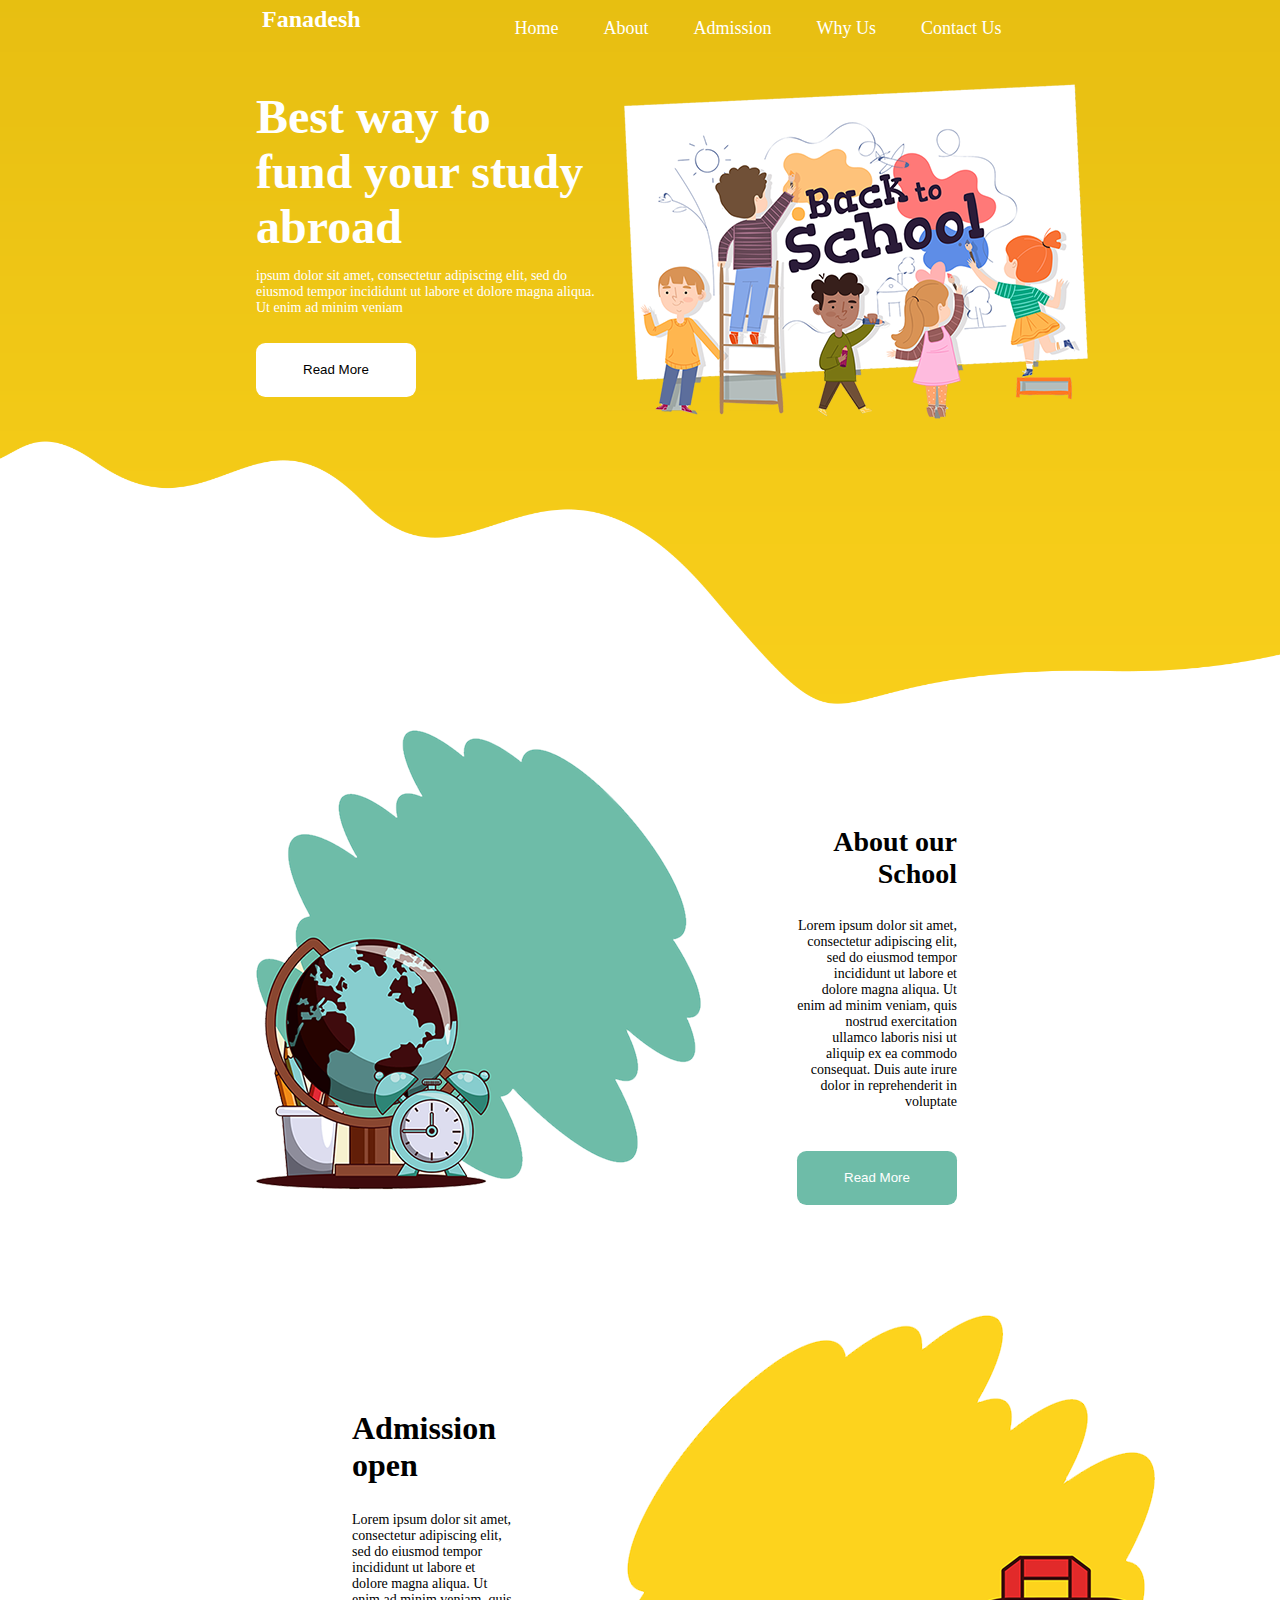
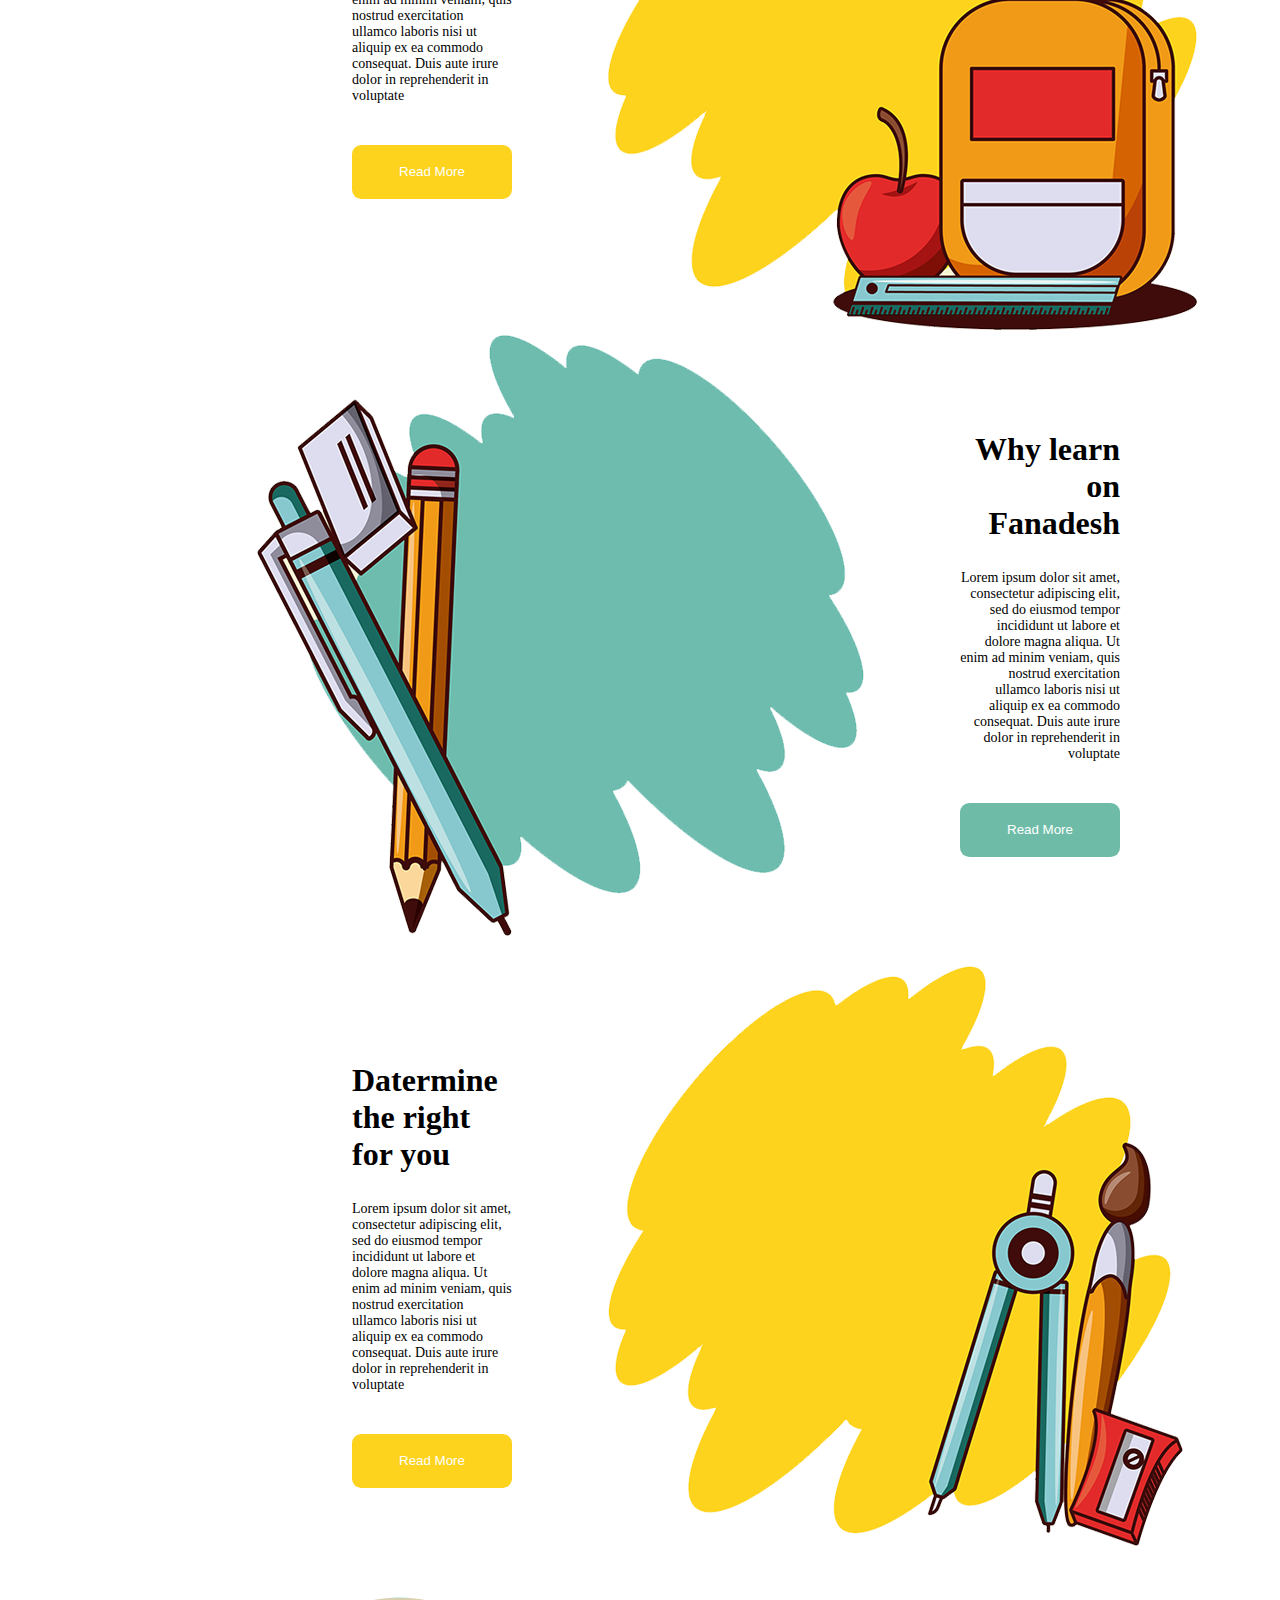
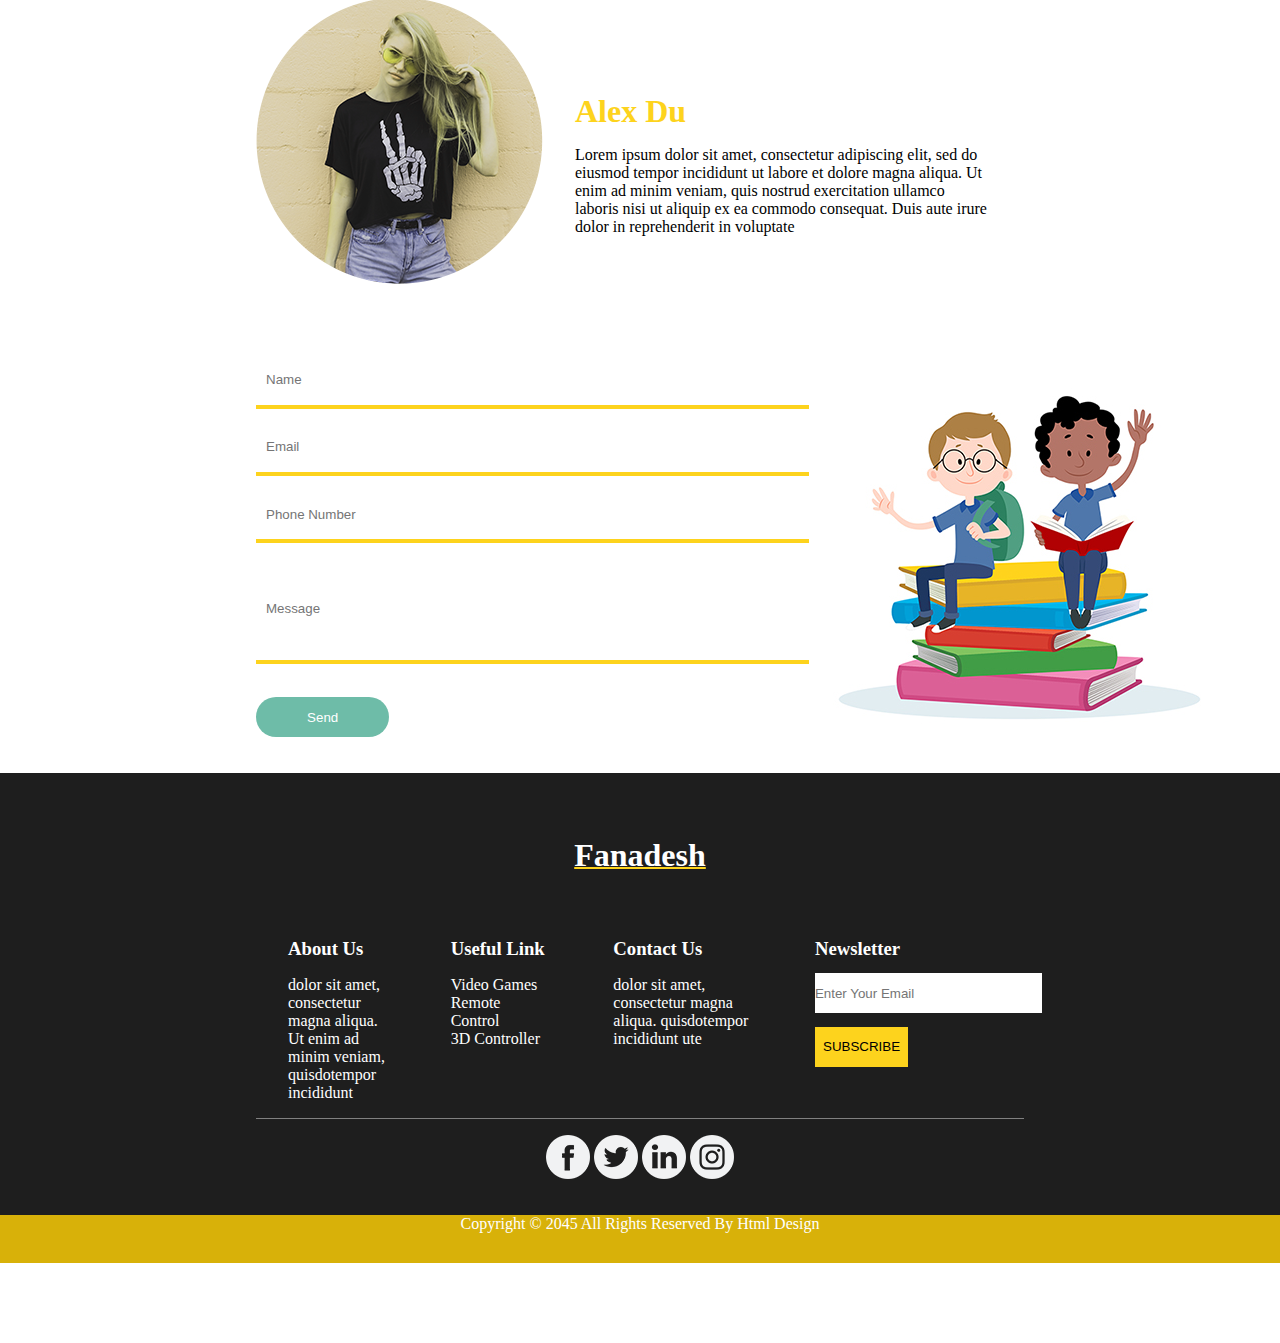
<file: fanadesh/index.html>
<!DOCTYPE html>
<html lang="tr">
<head>
    <meta charset="UTF-8">
    <meta http-equiv="X-UA-Compatible" content="IE=edge">
    <meta name="viewport" content="width=device-width, initial-scale=1.0">
    <link rel="stylesheet" href="css/style.css">
    <title>Fanadesh</title>
</head>
<body >
    <div class="hero-background">
       
        <header >
            <div class="header">
                <a href="index.html" class="logo">Fanadesh</a>
                <ul>
                    <li><a href="#">Home</a></li>
                    <li><a href="#">About</a></li>
                    <li><a href="#">Admission</a></li>
                    <li><a href="#">Why Us</a></li>
                    <li><a href="#">Contact Us</a></li>
                </ul>
            </div>
        </header>

        <div class="hero">
            <div class="hero-icerik">
                <h1>Best way to fund your study abroad</h1>
                <p>ipsum dolor sit amet, consectetur adipiscing elit, sed do eiusmod tempor incididunt ut labore et dolore magna aliqua. Ut enim ad minim veniam</p>
                <button>Read More</button>
            </div>
            <div class="heroimg">
                <img src="./img/hero.png" alt="">
            </div>
        </div>

    </div>


    <section>

    
    <div class="section1">
        <div class="section1-image">
            <img src="./img/about.png" alt="">
        </div>
        <div class="section1-icerik">
            <h1>About our School</h1>
            <p>Lorem ipsum dolor sit amet, consectetur adipiscing elit, sed do eiusmod tempor incididunt ut labore et dolore magna aliqua. 
            Ut enim ad minim veniam, quis nostrud exercitation ullamco laboris nisi ut aliquip ex ea commodo consequat. 
            Duis aute irure dolor in reprehenderit in voluptate</p>
            <button>Read More</button>
        </div>
    </div>
    <div class="section2">
        <div class="section2-icerik">
            <h1>Admission open</h1>
            <p>Lorem ipsum dolor sit amet, consectetur adipiscing elit, sed do eiusmod tempor incididunt ut labore et dolore magna aliqua. 
            Ut enim ad minim veniam, quis nostrud exercitation ullamco laboris nisi ut aliquip ex ea commodo consequat. 
            Duis aute irure dolor in reprehenderit in voluptate</p>
            <button>Read More</button>
        </div>
        <div class="section2-image">
            <img src="./img/admission.png" alt="">
        </div>
    </div>
    <div class="section3">
        <div class="section3-image">
            <img src="./img/why.png" alt="">
        </div>
        <div class="section3-icerik">
            <h1>Why learn on Fanadesh</h1>
            <p>Lorem ipsum dolor sit amet, consectetur adipiscing elit, sed do eiusmod tempor incididunt ut labore et dolore magna aliqua. 
                Ut enim ad minim veniam, quis nostrud exercitation ullamco laboris nisi ut aliquip ex ea commodo consequat. 
                Duis aute irure dolor in reprehenderit in voluptate</p>
                <button>Read More</button>
        </div>
    </div>
    <div class="section4">
        <div class="section4-icerik">
            <h1>Datermine the right for you</h1>
            <p>Lorem ipsum dolor sit amet, consectetur adipiscing elit, sed do eiusmod tempor incididunt ut labore et dolore magna aliqua. 
                Ut enim ad minim veniam, quis nostrud exercitation ullamco laboris nisi ut aliquip ex ea commodo consequat. 
                Duis aute irure dolor in reprehenderit in voluptate</p>
                <button>Read More</button>
        </div>
        <div class="section4-image">
            <img src="./img/determine.png" alt="">
        </div>
    </div>
    <div class="testimontal">
        <div class="testimontal-image">
            <img src="./img/client.png" alt="">
        </div>
        <div class="testimontal-icerik">
            <h1>Alex Du</h1>
            <p>Lorem ipsum dolor sit amet, consectetur adipiscing elit, sed do eiusmod tempor incididunt ut labore et dolore magna aliqua.
                Ut enim ad minim veniam, quis nostrud exercitation ullamco laboris nisi ut aliquip ex ea commodo consequat. 
                Duis aute irure dolor in reprehenderit in voluptate</p>
        </div>
    </div>
    <div class="contact-us">
        <div class="contact-us-icerik">
            <form>
                <input type="text" placeholder="Name">
                <input type="text" placeholder="Email">
                <input type="text" placeholder="Phone Number">
                <input type="text" placeholder="Message" class="contact-us-messagebox">
                <button>Send</button>
            </form>
        </div>
        <div class="contatct-us-image">
            <img src="./img/students.jpg" alt="">
        </div>
    </div>
    </section>
    
    <footer>
        <div class="footer-head">
            <h1>Fanadesh</h1>
        </div>
        
        <div class="footer-main">
            <div class="footermain1">
                <div class="footermain1-1">
                    <h3>About Us</h3>
                    <p>dolor sit amet, consectetur magna aliqua. Ut enim ad minim veniam, quisdotempor incididunt</p>
                </div>
                <div class="footermain1-2">
                    <h3>Useful Link</h3>
                    <ul>
                        <li><a href="#">Video Games</a></li>
                        <li><a href="#">Remote Control</a></li>
                        <li><a href="#">3D Controller</a></li>
                    </ul>
                </div>
            </div>
            
            <div class="footermain2">
                <div class="footermain2-1">
                    <h3>Contact Us</h3>
                    <p>dolor sit amet, consectetur magna aliqua. quisdotempor incididunt ute</p>
                </div>
                <div class="footermain2-2">
                    <h3>Newsletter</h3>
                    <input type="text" placeholder="Enter Your Email">
                    <button>SUBSCRIBE</button>
                </div>
            </div>
        </div>
        
        <div class="footer-end">
            <div class="footer-end-images">
                <img src="./img/fb.png" alt="">
                <img src="./img/twitter.png" alt="">
                <img src="./img/linkedin.png" alt="">
                <img src="./img/instagram.png" alt="">
            </div>
        </div>

        <div class="page-end">
            <p>Copyright © 2045 All Rights Reserved By Html Design</p>
        </div>
    </footer>

</body>
</html>
</file>
<file: fanadesh/css/style.css>
*{
    margin: 0;
    padding: 0;
 }

 .header{
    display: flex;
    justify-content: space-between;
    margin: 0 auto;
    width: 60%;
    font-size: large;
 }
 .logo{
    font-weight: bold;
    font-size: x-large;
 }
 header a{
    color:white;
    text-decoration: none;
    margin: 0.25em;
 }
 header ul{
    display: flex;
   
 }
 header ul li{
    list-style-type: none;
    margin: 1em;
 }
 header ul li a{
    color:white;
    text-decoration: none;
 }

 .hero{
    width: 60%;
    margin: 0 auto;
    display: flex;
    background-color: transparent;
 }
 .hero-background{
   background-image: url(../img/hero-bg.png);
   background-size: 100% 100%;
   background-repeat: no-repeat;
}
 .hero-icerik{
    align-items: center;
    margin: 2em 0 20em 0;
    width: 50%;
    color:white;
 }
 .hero-icerik h1{
    font-size: 3em;
    width: 7em;
 }
 .hero-icerik p{
    width: 25em;
    margin-block: 1em;
    font-size:14px;
 }
 .hero-icerik button{
    width: 12em;
    height: 4em;
    border-radius: 0.7em;
    background-color: white;
    border:0px;
    margin-block: 1em;
    text-decoration: none;
    color:black;
    font-weight: 500;
 }
 .section1{
    width: 60%;
    margin: 0 auto;
    display: flex;
 }
 .section1-icerik{
    align-items: center;
    margin: 6em;
    width: 50%;
    text-align: end;
 }
 .section1-icerik h1{
    font-size: 1.75em;
 }
 .section1-icerik p{
    margin-block: 2em;
    font-size:14px;
 }
 .section1-icerik button{
    width: 12em;
    height: 4em;
    border-radius: 0.7em;
    background-color: #6ebca8;
    border:0px;
    margin-block: 1em;
    text-decoration: none;
    color:white;
    font-weight: 500;
 }
 .section2{
    width: 60%;
    margin: 0 auto;
    display: flex;
 }
 .section2-icerik{
    align-items: center;
    margin: 6em;
    width: 50%;
 }

 .section2-icerik p{
    margin-block: 2em;
    font-size:14px;
 }
 .section2-icerik button{
    width: 12em;
    height: 4em;
    border-radius: 0.7em;
    background-color: #fdd31d;
    border:0px;
    margin-block: 1em;
    text-decoration: none;
    color:white;
    font-weight: 500;
 }
 .section3{
    width: 60%;
    margin: 0 auto;
    display: flex;
 }
 .section3-icerik{
    align-items: center;
    margin: 6em;
    width: 50%;
    text-align: end;
 }

 .section3-icerik p{
    margin-block: 2em;
    font-size:14px;
 }
 .section3-icerik button{
    width: 12em;
    height: 4em;
    border-radius: 0.7em;
    background-color: #6ebca8;
    border:0px;
    margin-block: 1em;
    text-decoration: none;
    color:white;
    font-weight: 500;
 }
 .section4{
    width: 60%;
    margin: 0 auto;
    display: flex;
 }
 .section4-icerik{
    align-items: center;
    margin: 6em;
    width: 50%;
 }
 .section4-icerik p{
    margin-block: 2em;
    font-size:14px;
 }
 .section4-icerik button{
    width: 12em;
    height: 4em;
    border-radius: 0.7em;
    background-color: #fdd31d;
    border:0px;
    margin-block: 1em;
    text-decoration: none;
    color:white;
    font-weight: 500;
 }
 .testimontal{
    width:60%;
    margin:0 auto;
    display:flex;
 }
 .testimontal-icerik{
    margin-block: 6em;
    margin-inline: 2em;
 }
 .testimontal-icerik p{
    margin-block: 1em;
 }
 .testimontal-icerik h1{
    color: #fdd31d;
 }
 .contact-us{
    width: 60%;
    margin:0 auto;
    display: flex;
    justify-content: space-between;
 }
 .contact-us-icerik form{
    flex-direction: column;
    display: flex;
 }
 .contact-us-icerik input{
    border: 0px;
    width: 40em;
    height: 3em;
    margin-block: 0.5em;
    border:none;
    border-bottom: 0.3em solid #fdd31d;
    padding: 5px 10px;
    outline: none;

 }
 .contact-us-messagebox{
    height:7em !important;
 }
 .contact-us-icerik button{
    width: 10em;
    height: 3em;
    border:0;
    border-radius: 3em;
    background-color: #6ebca8;
    color:white;
    margin-block: 2em;
 }
 .contact-us-image{
    width: 40%;
 }
 footer{
    background-color:rgb(30,30,30);
    color:white;
 }
footer a{
    text-decoration: none;
    color:white;
}
footer ul li{
    list-style-type: none;
}
.footer-head{
text-align: center;
text-decoration: 2px underline #fdd31d;
}
.footer-head h1{
    padding-block: 2em;
}
.footer-main{
    width: 60%;
    margin: 0 auto;
    display: flex;
    justify-content: space-between;
}
.footermain1{
    display: flex;
}
.footermain2{
    display: flex;
}
.footermain1-1{
    width: 40%;
    margin-inline: 2em;
}
.footermain1-1 p{
    margin-block: 1em;
}
.footermain1-2{
    width: 40%;
    margin-inline: 2em;
}
.footermain1-2 ul{
    margin-block: 1em;
}
.footermain2-1{
    width: 40%;
    margin-inline: 2em;
}
.footermain2-1 p{
    margin-block: 1em;
}
.footermain2-2{
    width: 40%;
    margin-inline: 2em;
}
.footermain2-2 input{
    border:0;
    width: 17em;
    height: 3em;
    margin-block: 1em;
}
.footermain2-2 button{
    border:0;
    background-color: #fdd31d;
    width: 7em;
    height: 3em;
}

.footer-end{
   background-color:rgb(30,30,30);
    border-top: 1px solid gray;
    height: 1em;
    width: 60%;
    margin: 0 auto;
}
.footer-end-images{
   width: 100%;
   text-align: center;
   margin:1em auto;
}
.page-end{
   background-color: #d8b109;
   margin-block: 5em auto;
   text-align: center;
   height: 3em;
   margin-bottom:5em;
}
</file>
